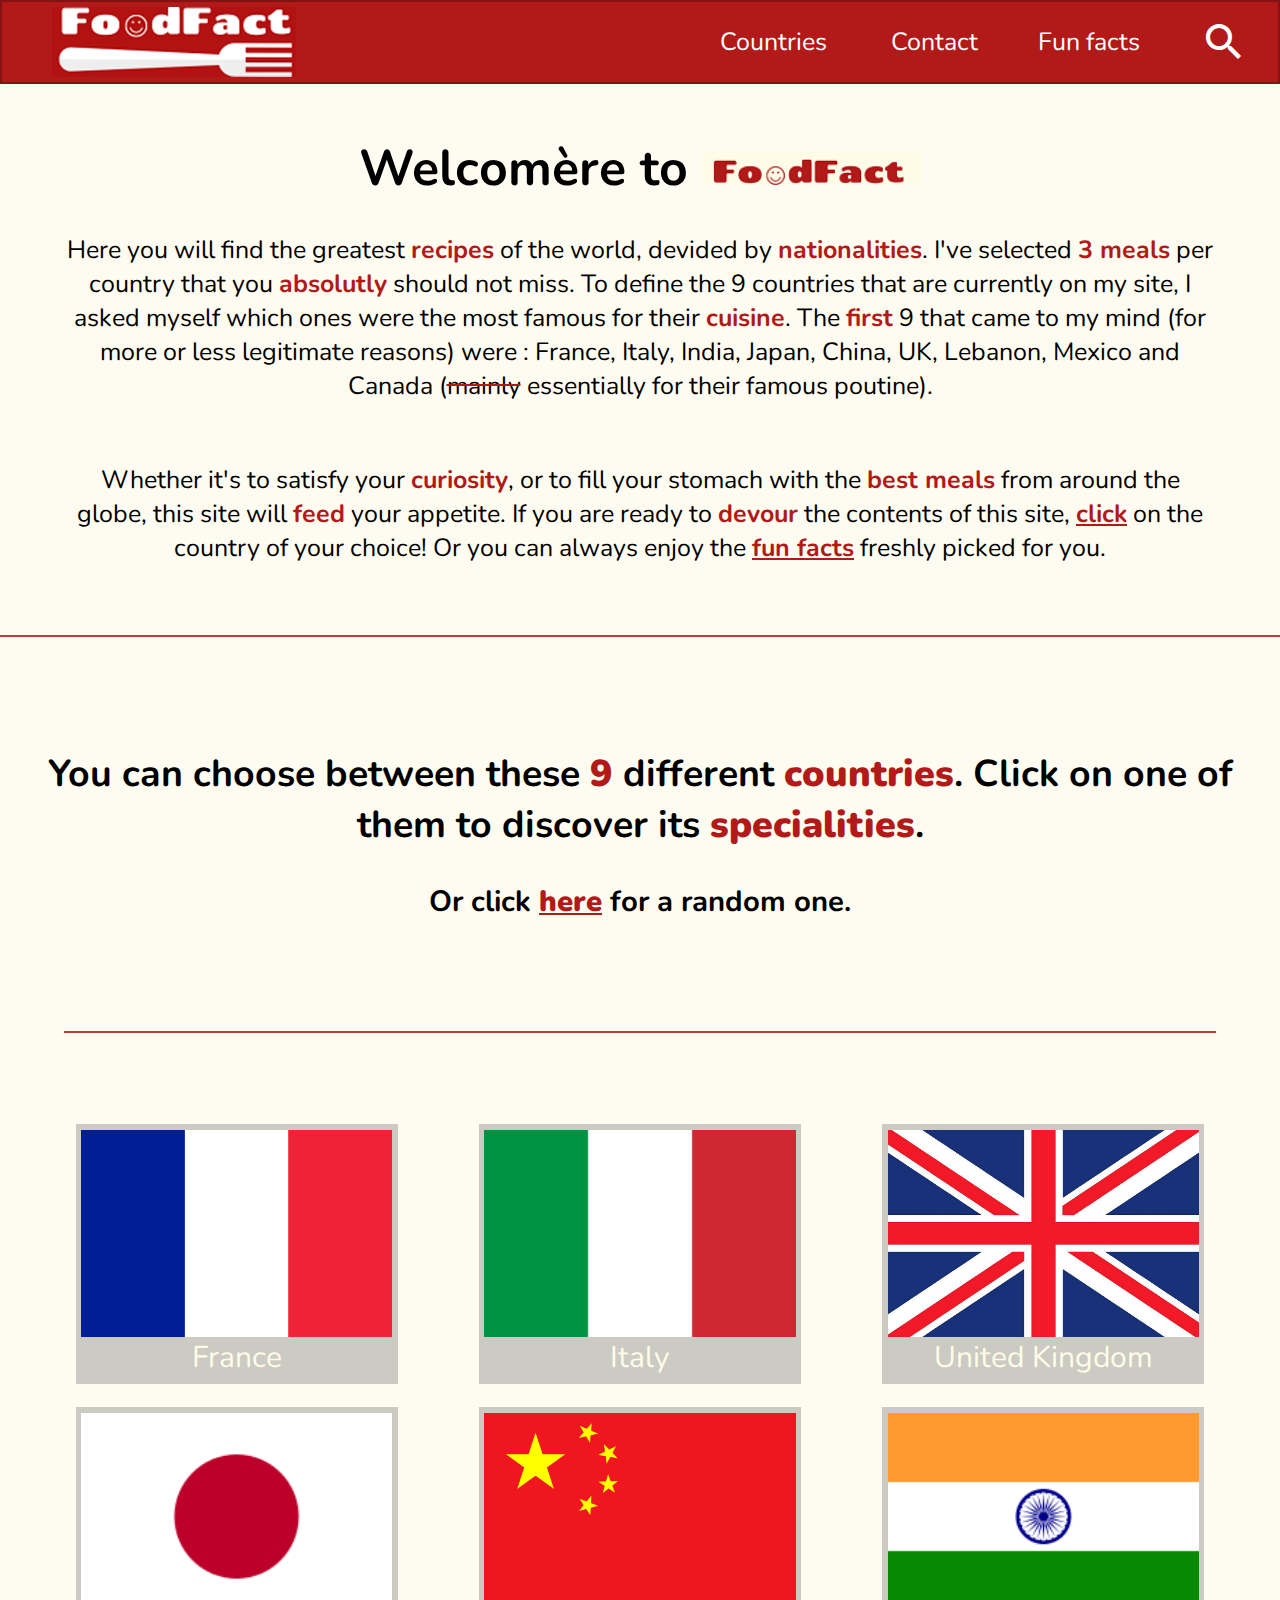
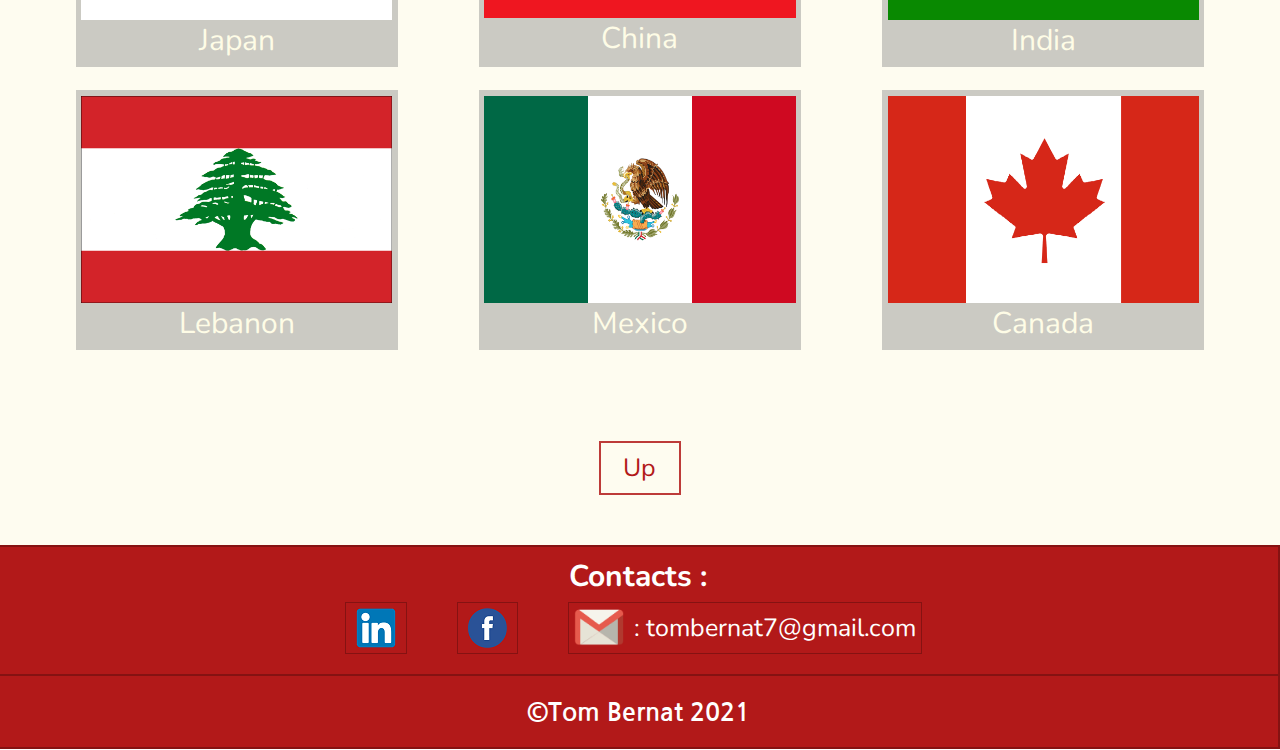
<file: FoodFact/index.html>
<!doctype html>
<html>

<head>
    <title>FoodFact</title>
    <!--link to my css file-->
    <link rel="stylesheet" type="text/css" href="css/style.css" />

    <!--link to fonts and icon-->
    <link rel="stylesheet" href="https://use.fontawesome.com/releases/v5.12.0/css/all.css" crossorigin="anonymous" />
    <link rel="preconnect" href="https://fonts.gstatic.com">
    <link href="https://fonts.googleapis.com/css2?family=Chango&display=swap" rel="stylesheet">
    <link href="https://fonts.googleapis.com/css2?family=Chango&family=Nunito&display=swap" rel="stylesheet">
    <link href="https://fonts.googleapis.com/css2?family=Nanum+Gothic&display=swap" rel="stylesheet">
    <link href="https://fonts.googleapis.com/icon?family=Material+Icons" rel="stylesheet">

    <!--link to the js file-->
    <script defer src="js/index.js"></script>

    <!--Error treatment-->
    <meta charset="UTF-8">
</head>

<body>

    <!--This ID allows us to have a button up that will take us to the top of the webpage-->

    <header id="up">

        <!--FoodFact logo on the top left corner of the every pages-->

        <a href="index.html" class="logo"><img src="img/LogoB.png" alt="FoodFact"></a>
        <ul class="menu">
            <li>
                <a href="#gal">Countries</a>
                <ul class="submenu">
                    <li><a href="France.html">France</a></li>
                    <li><a href="Italy.html">Italy</a></li>
                    <li><a href="UK.html">United Kingdom</a></li>
                    <li><a href="Japan.html">Japan</a></li>
                    <li><a href="China.html">China</a></li>
                    <li><a href="India.html">India</a></li>
                    <li><a href="Lebanon.html">Lebanon</a></li>
                    <li><a href="Mexico.html">Mexico</a></li>
                    <li><a href="Canada.html">Canada</a></li>
                </ul>
            </li>
            <li><a href="#contacts">Contact</a></li>
            <li><a href="FF.html">Fun facts</a></li>

            <!--These 3 lines allow me to develop the search area when clicking on the logo-->

            <li><input type="checkbox" id="searchControl">
                <input type="search" id="search" name="s" placeholder="Search…">
                <label class="material-icons md-48" for="searchControl">search</label>
            </li>
        </ul>
    </header>
    <main>
        <nav>
            <div class="intro">

                <!--All the text in a "strong" container will be red and strong(obviously)-->
                <!--The strike class is used to have some scratched text (for a little joke)-->

                <h1>Welcomère to <img src="img/LogoI.png" alt="FoodFact"></h1>
                <p>Here you will find the greatest <strong>recipes</strong> of the world,
                    devided by <strong>nationalities</strong>. I've selected <strong>3 meals</strong>
                    per country that you <strong>absolutly</strong> should not miss.
                    To define the 9 countries that are currently on my site,
                    I asked myself which ones were the most famous for their <strong>cuisine</strong>.
                    The <strong>first</strong> 9 that came to my mind (for more or less legitimate
                    reasons) were : France, Italy, India, Japan, China, UK, Lebanon,
                    Mexico and Canada (<span class="strike">mainly</span> essentially for their famous poutine).
                </p>
                <p>Whether it's to satisfy your <strong>curiosity</strong>, or to fill your stomach
                    with the <strong>best meals</strong> from around the globe, this site will
                    <strong>feed</strong> your appetite.
                    If you are ready to <strong>devour</strong> the contents of this site,
                    <a href="#gal"><strong>click</strong></a> on the country of your choice!
                    Or you can always enjoy the <a href="FF.html"><strong>fun facts</strong></a>
                    freshly picked for you.
                </p>
            </div>

            <!--This ID allows the user to go at this point of the page when clicking on the anchor above-->

            <div id="gal">
                <h2>You can choose between these <strong>9</strong> different <strong>countries</strong>.
                    Click on one of them to discover its <strong>specialities</strong>.
                </h2>

                <!--This anchor calls a js function that will take us to random page among the 9 country pages-->
                <h3>Or click <a id="here" onclick=randomPage() href="#"><strong>here</strong></a> for a random one.</h3>
            </div>

            <!--[TASK 3] Here is my 3x3 image gallery from a JSON object-->

            <div class="gallery" id="gallery"></div>
        </nav>

        <!--Here is the UP anchor that will take the user to the top of the header (so the top of the page)-->

        <a href="#up" class="up">
            <div>Up</div>
        </a>
    </main>
    <footer>
        <div>
            <h1>Contacts :</h1>
            <ul class="contacts" id="contacts">
                <li>

                    <!--Link to my linkedin page-->

                    <a href="https://www.linkedin.com/in/tom-bernat-9a40b7198/">
                    <img class="link" src="img/logoLink.png" alt="Image not found">
                    </a>
                </li>
                <li>

                    <!--Link to my facebook page-->

                    <a href="https://www.facebook.com/profile.php?id=100004540216412">
                        <img class="fb" src="img/logoFB.png" alt="Image not found">
                    </a>
                </li>
                <li>
                    <a href="#contacts">
                        <img class="mail" src="img/logoMail.png" alt="Image not found">
                        <p>: tombernat7@gmail.com</p>
                    </a>
                </li>
            </ul>

            <!--Copyright-->

            <h2> &copy;Tom Bernat 2021</h2>
        </div>
    </footer>
</body>

</html>
</file>
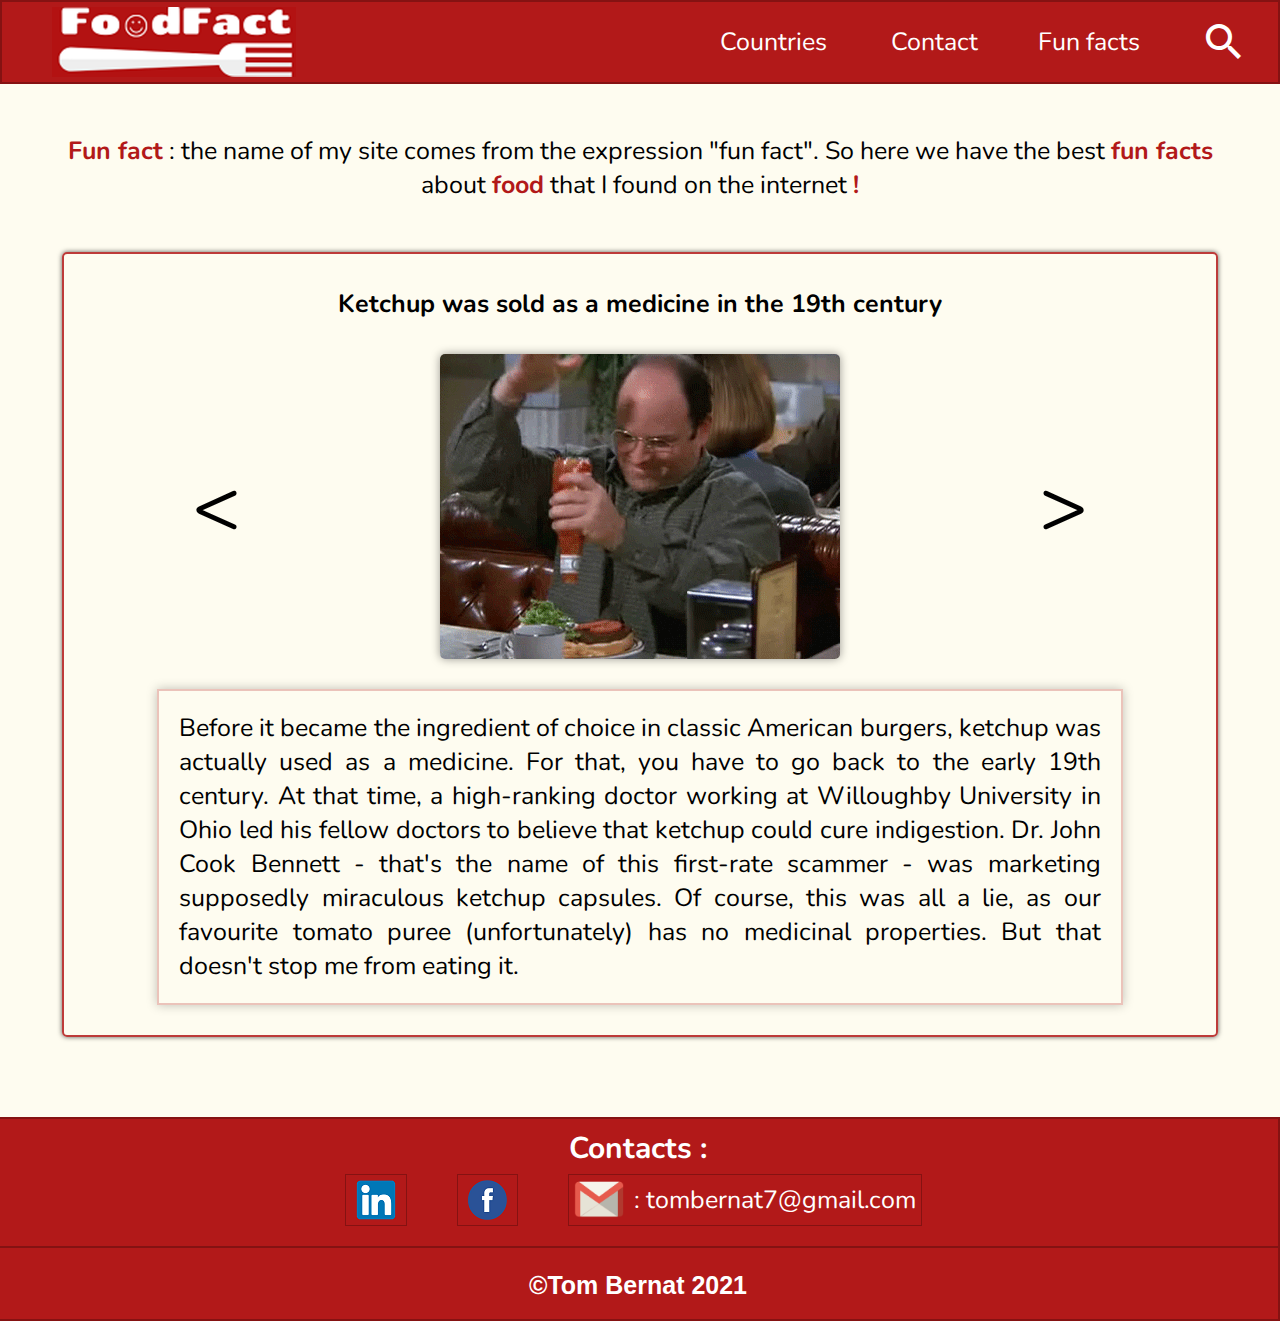
<file: FoodFact/FF.html>
<!doctype html>
<html>

<head>
    <title>FoodFact</title>
    <link rel="stylesheet" type="text/css" href="css/style.css" />
    <link rel="stylesheet" href="https://use.fontawesome.com/releases/v5.12.0/css/all.css" 
    crossorigin="anonymous" />
    <link rel="preconnect" href="https://fonts.gstatic.com">
    <link href="https://fonts.googleapis.com/css2?family=Chango&display=swap" rel="stylesheet">
    <link href="https://fonts.googleapis.com/css2?family=Chango&family=Nunito&display=swap" rel="stylesheet">
    <link href="https://fonts.googleapis.com/icon?family=Material+Icons" rel="stylesheet">
    <script defer src="js/ff.js"></script>
    <meta charset="UTF-8">
</head>

<body>
    <header>
        <a href="index.html" class="logo"><img src="img/LogoB.png" alt="FoodFact"></a>
        <ul class="menu">
            <li>
                <a href="index.html#gal">Countries</a>
                <ul class="submenu">
                    <li><a href="France.html">France</a></li>
                    <li><a href="Italy.html">Italy</a></li>
                    <li><a href="UK.html">United Kingdom</a></li>
                    <li><a href="Japan.html">Japan</a></li>
                    <li><a href="China.html">China</a></li>
                    <li><a href="India.html">India</a></li>
                    <li><a href="Lebanon.html">Lebanon</a></li>
                    <li><a href="Mexico.html">Mexico</a></li>
                    <li><a href="Canada.html">Canada</a></li>
                </ul>
            </li>
            <li><a href="#contacts">Contact</a></li>
            <li><a href="FF.html">Fun facts</a></li>
            <li><input type="checkbox" id="searchControl" ></input>
                <input type="search" id="search" name="s" placeholder="Search…">
                <label class="material-icons md-48" for="searchControl">search</label>    
            </li>
        </ul>
    </header>
    <main>
        <p><strong>Fun fact</strong> : the name of my site comes from the expression "fun fact". So here 
            we have the best <strong>fun facts</strong> about <strong>food</strong> that I found on the 
            internet <strong>!</strong></p>
        <div class="car">
            <h1 class="carTitle" id="carTitle"></h1>
            <nav>
                <a href="#" id="carPrev">&lt;</a>
                <a href="#" id="carNext">&gt;</a>
            </nav>
            <div class="boxI">
                <div class="carI" id="carI"></div>
            </div>
            <p class="carC" id="carC"></p>
        </div>
    </main>
    <footer>
        <div>
            <h1>Contacts :</h1>
            <ul class="contacts" id="contacts">
                <li>
                    <a href=https://www.linkedin.com/in/tom-bernat-9a40b7198 />
                    <img class="link" src="img/logoLink.png" alt="Image not found">
                    </a>
                </li>
                <li>
                    <a href="https://www.facebook.com/profile.php?id=100004540216412">
                        <img class="fb" src="img/logoFB.png" alt="Image not found">
                    </a>
                </li>
                <li>
                    <a href="#contacts">
                        <img class="mail" src="img/logoMail.png" alt="Image not found">
                        <p>: tombernat7@gmail.com</p>
                    </a>
                </li>
            </ul>
            <h2> &copy;Tom Bernat 2021</h2>
        </div>
    </footer>
</body>

</html>
</file>
<file: FoodFact/css/style.css>
/*----------------------GENERAL----------------------*/

body{
    margin: 0px;
    font-family: 'Nunito', sans-serif; /*Font from fonts.google.com*/
    font-size: 25px;
}

a{
    color: white;                 /*Principally for the header*/
    text-decoration: none;          /*We don't want the underline from the anchor*/
}

p{
    margin: auto;       /*These keeps the container in the middle of the page*/
    width: 90%;         /*And this gives space between the text of a p container and the edge of the page*/
}

/*-------------------------HEADER-------------------------*/
.logo{ 
    padding: 5px;  /*Pushes the logo away from the top edge of the site*/
    margin-left: 30px;  /*Pushes it away from the left edge of the site*/
    height: 70px;
}

.logo > img{
    height: 70px;
}

.logo:hover{
    background-color: rgba(193, 40, 40);
}

header{
    border: 2px rgba(0, 0, 0, 0.25);    
    border-style: solid;    /*Styled border*/
    height: 80px;
    line-height: 80px;  /*Little trick to center the text on the y-axis*/
    background-color: #B21919;
    padding-left: 15px;
}

header ul{
    list-style-type: none;      /*We don't want the bullets of the list*/
    float: right;               /*Pushes the list to the right of its container*/
    margin: 0px;
    padding: 0px;
}

header ul li{
    text-align: center;         
    float: left;            /*Makes this list horizontal*/    
    padding-right: 30px;    /*Gives space between lis*/
    padding-left: 30px;     /*Gives space between lis*/
}

header ul li:first-child{
    width: 175px;           /*We want a special width for this li (because of submenu)*/
    padding: 0px;
}

header > a{
    float: left; 
}

.submenu{
    position: absolute;     /*Makes the position of the submenu absolute*/
    flex-direction: column; /*Makes the submenu vertical*/
    display: none;          /*Hides the submenu when we're not hovering it*/
}

.submenu > li{
    text-align: center;
    border-left: 2px rgba(0, 0, 0, 0.25);  /*Border for every side, except the bottom one*/
    border-top: 2px rgba(0, 0, 0, 0.25);
    border-right: 2px rgba(0, 0, 0, 0.25);
    border-bottom: 0px;
    border-style: solid;
    font-size: 20px;
    line-height: 35px;
    background: #B21919;
    padding: 2px;
    z-index: 3;
}

.menu li:hover > ul{
    display: flex;      /*Displays the submenu in a vertical way*/
}

header li:hover{
    background-color: rgba(193, 40, 40);  /*Changes slightly the background color of the anchor that we're hovering*/
}

li ul li:last-child{
    border-bottom: 2px rgba(0, 0, 0, 0.25); /*Border for the bottom side only for the last item of the list*/
    border-style: solid;
}

header > ul > li:last-child{
    height: 80px;
    line-height: 80px;
    display: flex;    /*Had an effect of centering the search bar on the y-axis*/
}

.material-icons.md-48 { 
    font-size: 48px;      /*Style for the search icon*/
    padding-top: 16px;
    color: rgba(255, 255, 255, 1);
}

.material-icons.md-48:hover{
    cursor:pointer;       /*Now this input behave like an anchor*/
}

input{
    display: none;        /*Hides the search bar*/
}

/*When we click on the search icon, it checks or unchecks this input*/
#searchControl:checked + #search{
    display: inline;    /*Displays the search bar*/
    height: 40px;
    margin:auto;
    margin-right: 15px;
    font-size: 18px;
}


/*Trying to make the header thinner so it could fit on a smaller screen*/
@media (max-width: 420px){
    .logo{
      margin-left: 0px;
      height: 30px;
    }

    .logo > img{
        height: 30px;
    }
      
    header{
      height: 40px;
      line-height: 40px;
      border: 1px solid rgba(0, 0, 0, 0.25); 
    }

    header ul li{
        font-size: 0.5em;
        padding-left: 10px;
        padding-right: 10px;
    }
    
    .submenu > li{
      font-size: 10px;
      border: 1px solid rgba(0, 0, 0, 0.25); 
      border-bottom: 0px;
    }

    .submenu > li:last-child{
        border-bottom: 1px solid rgba(0, 0, 0, 0.25); 
      }
    
    .menu > li{
      padding: 5px;
    }
  }

/*-------------------------MAIN-------------------------*/

/*--GENERAL--*/
main{
    background-color: rgb(254,252,240);
    text-align: center;
    padding: 50px 0px;      /*Gives space at the top and bottom of the main*/
}

strong{
    color: #B21919;       /*Applies the red color for the text in a strong container*/
}

strong > a{
    color: #B21919;        /*Applies the red color for the text in an anchor in a strong container*/ 
    text-decoration: underline #B21919;     /*Applies an underline on the anchor*/
}

.strike{
    text-decoration: line-through #B21919;  /*Makes the text crossed-out*/
}

main > nav > p{
    padding: 80px 30px;     
}

main > nav > div:nth-child(n+2){
    padding: 80px 0px;
    border-top: 2px solid rgba(178, 25, 25, 0.85);      /*Little border for clear separation between paragraphs*/
}

p > a, h3 > a{
    text-decoration: underline #B21919;
}

.up > div{
    color:rgba(178, 25, 25, 1);
    position: relative;
    margin: auto;
    height: 50px;
    line-height: 50px;
    width: 3%;
    padding: 0px 20px;
    border: 2px solid rgba(178, 25, 25, 0.85);
}

.up > div:hover{
    background-color: rgba(193, 40, 40, 0.8);   /*Changing color of the box when hovering it*/
    color: rgba(255, 255, 255, 1);
}

.up > div:active{
    background-color: rgba(223, 70, 70, 0.8);   /*Same color than above but +30 unit everywhere*/
}

/*--INDEX.HTML--*/

.intro{
    padding-bottom: 40px;
}

.intro p:nth-child(2){
    padding: 30px 0px;
}

.intro > h1 > img{
    width: 220px;
}

.gallery{
    display: flex;          
    flex-flow: row wrap;
    justify-content: space-between;
    margin: auto;   /*Places the gallery at the middle of the page (on x-axis)*/
    padding-bottom: 50px;
    width: 90%;
}

.gallery-item{
    display: flex;              /*Allows the images to be next to each other*/
    flex-direction: column;     /*Arrange the images in columns*/
    width: 28%;                 /*Width of one column (relatively to its container, for keeping the gallery style)*/
    padding: 0.5%;              /*Padding relative to its container*/
    box-sizing: border-box;     /*Takes into account borders and fills in the width and height of the element.*/
    background-color: rgba(109, 110, 112, 0.35);    
    margin: 1%;                 /*Margin relative to its container*/
}

.gallery-item img{
    width: 100%;
}

.gallery-item caption{
    font-size: 30px;
    color: rgb(254,252,230);
}

.gallery-item:hover{
    background-color: rgba(109, 110, 112, 0.75);    /*Same background-color when it's not hovered but more opaque*/
}

.gallery-item:active{
    background-color: rgb(0, 121, 130);     /*A little fancy color when we click on images*/
}

/*For the phone screens, the 3x3 gallery becomes a 1x9 gallery*/
@media (max-width: 420px){
    .gallery{
        width: 40%;
    }
    .gallery-item{
        width: 98.5%;
        margin-bottom: 30px;
    }
    .gallery-item:last-child{
        margin-bottom: 0px;
    }
}

/*--COUNTRY PAGES--*/

/*Trying to have the flag in the middle of the page and in the same style as in the gallery*/
.flag{
    display: flex;
    flex-direction: column;
    padding: 5px;
    box-sizing: border-box;
    background-color: rgba(109, 110, 112, 0.35);
    width: 270px;
    margin: auto;
}

.flag img{
    width: 100%;
}

.flag caption{
    font-size: 30px;
    color: rgb(254,252,230);
}

.flag:hover{
    background-color: rgba(109, 110, 112, 0.75);
}

.flag:active{
    background-color: rgb(0, 121, 130);
}

main > p{
    margin-bottom: 50px;
}

main > nav > div > h1{
    margin: 0px;
}

main > nav > div > p{
    padding: 30px;
}

main > nav > div > img{
    width: 60%;
}

/*--FUN FACTS PAGE--*/

.car{
    overflow:hidden;    /*Hides the content that are not supposed to be displayed (it solved margin issues that I had on this page)*/
    margin: auto;
    margin-bottom: 30px;
    width: 90%;

    /*Giving style to my big container*/
    box-shadow: 0px 0px 5px rgba(0, 0, 0, 0.65);
    border: 2px solid rgba(178, 25, 25, 0.85);
    border-radius: 5px;
}

.carTitle{
    margin: 0px;
    height: 100px;
    line-height: 100px;
    font-size: 100%;
}

.boxI{
    overflow: hidden;       /*Hides the images that are not supposed to be displayed*/
    margin: auto;
    width: 400px;           /*Dimension of one image of the carousel*/
    height: 305px;
    position: relative;
    border-radius: 5px;
    box-shadow: 0px 0px 10px rgba(0, 0, 0, 0.4);
}

.carI{
    position: absolute;
    display: flex;
    width: 2800px;          /*Width of 7 images*/
    height: 305px;
    z-index: 1;  /*This container will be on the deepest layer*/
    left: 0;     /*And it starts at the beginning*/

    transition: left .5s ease-in-out;   /*Scrolling effect*/
}

.carI img{
    width: 400px;
    height: 305px;
}

.car nav{
    /*placing the rows of the carousel*/
    position: absolute;
    z-index: 2;
    padding: 0px 10%;
    width: 70%;
    height: 305px;
    line-height: 305px;
}

.car nav a{
    /*styling the rows of the carousel*/
    color: rgba(0, 0, 0, 1);
    font-size: 80px;
}

.car nav a:first-child{
    float: left;    /*Left row to the left...*/
}

.car nav a:last-child{
    float: right;   /*...And right row to the right*/
}

.carC{
    /*placing and styling the caption*/
    margin: 30px auto;
    width: 80%;
    padding: 20px;
    text-align: justify;
    border: 2px solid rgba(178, 25, 25, 0.25);
    box-shadow: 0px 0px 10px rgba(0, 0, 0, 0.25);
}

/*-----------------------FOOTER-----------------------*/

/*I've already explained all the techniques used in the footer*/

footer {
    border: 2px rgba(0, 0, 0, 0.25);
    border-style: solid;
    height: 200px;
    line-height: 50px;
    background-color: #B21919;
    color: white;
    text-align: center;
    display: flex;
    float:right;
    width: 100%;
}

footer > div{
    margin:auto;
    margin-top: 5px;
    display: flex;
    flex-direction: column;
    height: 195px;
    line-height: 50px;
    width:100%;
}

footer > div > h1{
    margin: 0px;
    padding: 0px;
    font-size: 30px;
}

footer > div > h2{
    margin: 0px;
    padding: 0px;
    text-align: center;
    height: 74px;
    line-height: 74px;
    font-size: 25px;
    font-family: 'Nanum Gothic', sans-serif;        /*Another google font*/
    border-top: 2px solid rgba(0, 0, 0, 0.25);
}

.link, .fb{
    padding: 5px;
    height: 40px;
}

.mail{
    height: 50px;
    padding-right: 0px;
}

.contacts{
    margin:auto;
    margin-bottom: 20px;
    margin-top:0px;
}

.contacts > li{
    display: flex;
    float: left;
}

.contacts > li > a{
    display: flex;
    float: left;
    margin-right: 50px;
    border: 1px solid rgba(0, 0, 0, 0.25);
}

.contacts > li > a:hover{
    background-color: rgba(193, 40, 40, 1);
}

.contacts > li > a:last-child{
    padding-left: 5px;
    padding-right: 5px;
}

.contacts > li > a > p{
    padding-left: 10px;
    margin: 0px;
}
</file>
